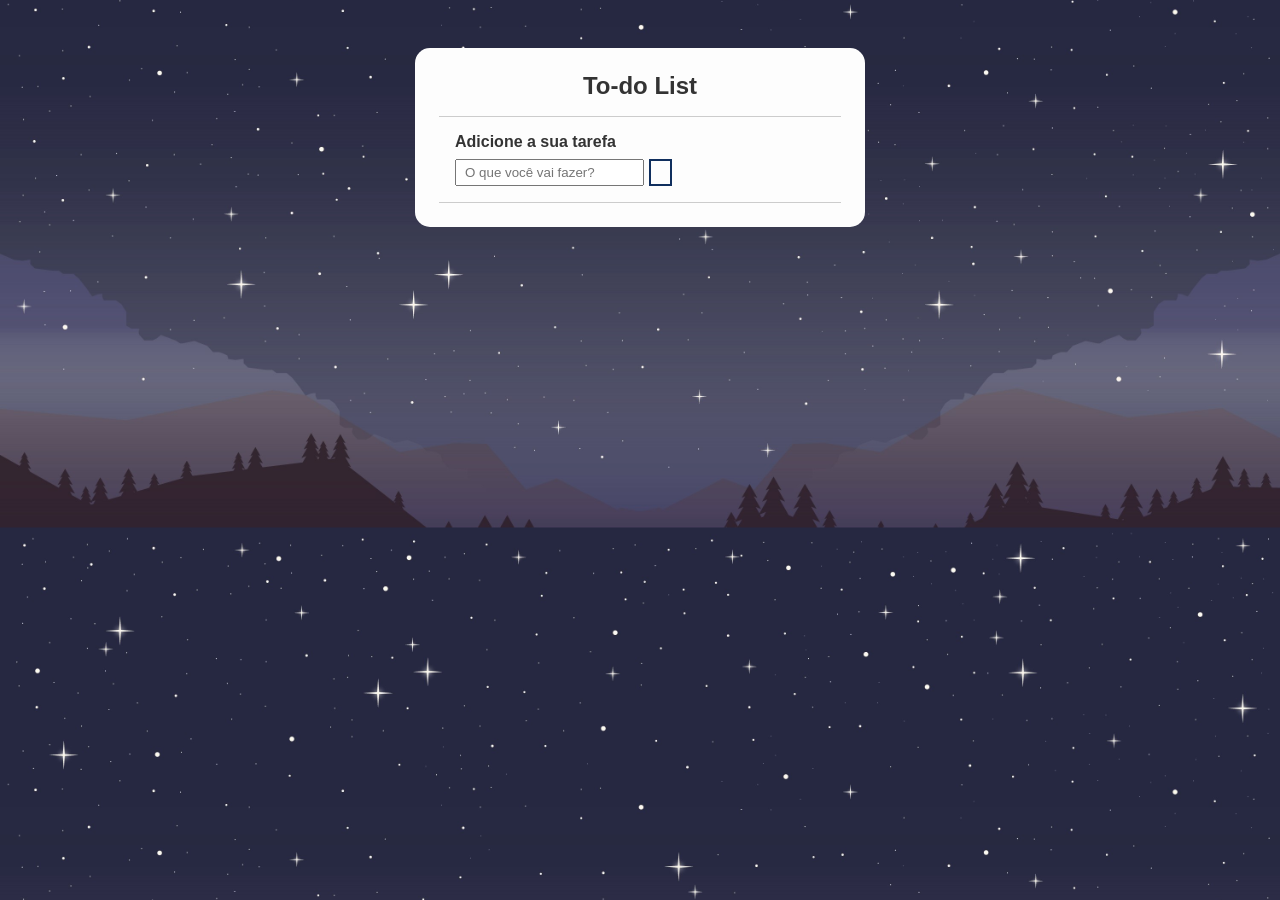
<file: index.html>
<!DOCTYPE html>
<html lang="pt-br">
<head>
    <meta charset="UTF-8">
    <meta name="viewport" content="width=device-width, initial-scale=1.0">
    <title>To-do List</title>
    <link rel="stylesheet" href="./Estilos/styles.css">
    <!-- Font Awesome-->
    <link rel="stylesheet" href="https://cdnjs.cloudflare.com/ajax/libs/font-awesome/6.1.2/css/all.min.css" integrity="sha512-1sCRPdkRXhBV2PBLUdRb4tMg1w2YPf37qatUFeS7zlBy7jJI8Lf4VHwWfZZfpXtYSLy85pkm9GaYVYMfw5BC1A==" crossorigin="anonymous" referrerpolicy="no-referrer" />
    <link rel="shortcut icon" href="./Imagens/favicon.ico" type="image/x-icon">
</head>
<body>
    <main>
        <section class="todo-container">
            <header>
                <h1>To-do List</h1>
            </header>
            <form id="todo-form">
                <p>Adicione a sua tarefa</p>
                <div class="form-control">
                    <input type="text" 
                    id="todo-input"
                    placeholder="O que você vai fazer?">
                    <button type="submit">
                        <i class="fa-thin fa-plus"></i>
                    </button>
                </div>
            </form>
            <!-- formulario escondido a ser chamado no edit-->
            <form id="edit-form" class="hide">
                <p>Edite a sua tarefa</p>
                <div class="form-control">
                    <input type="text" id="edit-input">
                    <button type="submit">
                        <i class="fa-solid fa-check-double"></i>
                    </button>
                </div>
                <button id="cancel-edit-btn">Cancelar</button>
            </form>

            <!-- RESULTADO -->
            <section id="todo-list">
            </section>
        </section>
    </main>
    <script src="./Scripts/scripts.js"></script>
</body>
</html>
</file>
<file: Estilos/styles.css>
/* Estilo pag-geral */
*{
    padding: 0;
    margin: 0;
    font-family: Arial, Helvetica, sans-serif;
    color: #333;
    box-sizing: border-box;  /* Para os inputs n passarem da larg maxima*/
}

body {
    background-image: url(/Imagens/imagem-bg.jpg);
    background-position: center;
    background-size: cover; /* Para se adaptar a tela do usuário */
}

input, select {
    padding: 0.25rem 0.5rem;
}

.hide {
    display: none;
}

/* Formatação dos botões */
button {
    background-color: #FDFDFD;
    color: #102F5e;
    border: 2px solid #102F5e;
    padding: .3rem .6rem;
    font-size: 1rem;
    cursor: pointer;
    display: flex;
    justify-content: center;
    align-items: center;
    transition: 0.4s;
}

button i {
    color: #102F5e;
    font-weight: bold;
    pointer-events: none; /* Para evitar que o icone não interfira na ação de clicar do botão*/
}

button:hover{
    background-color: #102F5e;
    color: #fff;
}

button:hover > i{
    color: #fff;
}

/* To-do Header */
.todo-container {
    max-width: 450px;
    margin: 3rem auto;
    background-color: #FDFDFD;
    padding: 1.5rem;
    border-radius: 15px;
}

.todo-container header{
    text-align: center;
    padding: 0 1rem 1rem;
    border-bottom: 1px solid #ccc;
}

/* To-do form */
#todo-form, #edit-form {
    padding: 1rem;
    border-bottom: 1px solid #ccc;
}

#todo-form p, #edit-form p {
    margin-bottom: 0.5rem;
    font-weight: bold;
}

.form-control {
    display: flex;
}

.form-control input {
    margin-right: 0.3rem;
}

#cancel-edit-btn {
    margin-top: 1rem;
}

/* To-do List */
.todo {
    display: flex;
    justify-content: space-around;
    align-items: center;
    padding: 1rem;
    border-bottom: 1px solid #DDD;
    transition: 0.3s;
}

.todo h3{
    flex: 1;
}

.todo button{
    margin-left: 0.4rem;
}

.done {
    background-color: #395169;
}

.done h3 {
    color: #fff;
    text-decoration: line-through;
    font-style: italic;
}

@media(width <= 600px) {
    .todo-container {
        max-width: 300px;
        margin: 3rem auto;
        background-color: #FDFDFD;
        padding: 1.5rem;
        border-radius: 15px;
    }
}
</file>
